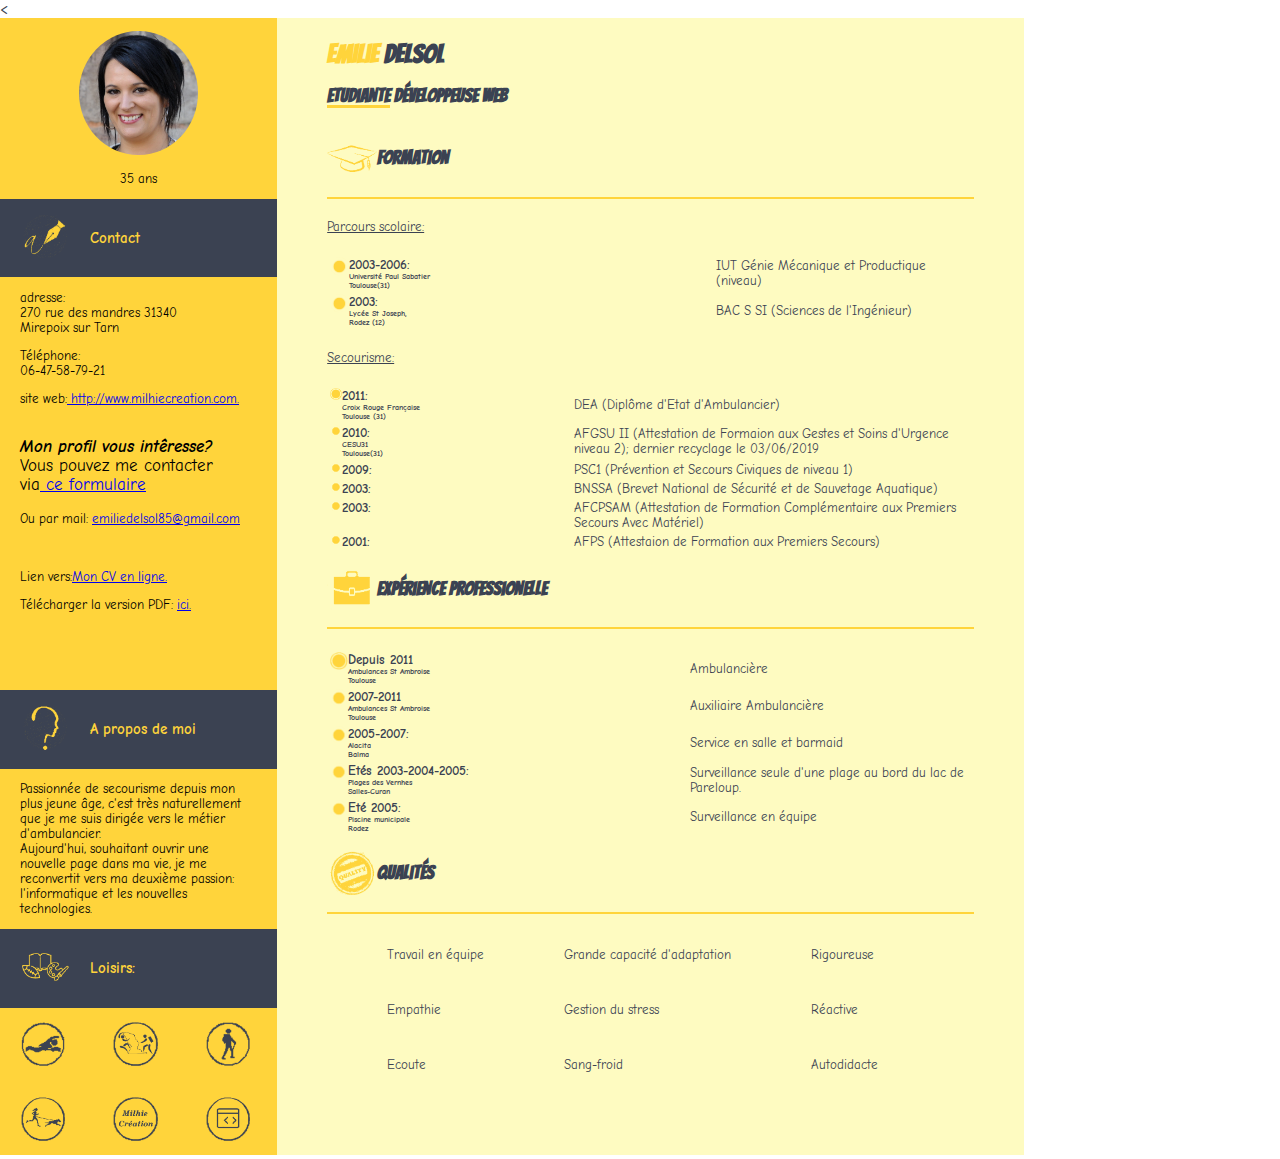
<file: index.html>
<!DOCTYPE html>
<html lang="fr">
    <head>
        
        <meta charset="utf-8" />
        <<link rel="stylesheet" href="style.css" type="text/css" media="all"/>
        <link href="https://fonts.googleapis.com/css2?family=Comic+Neue:ital,wght@0,300;0,400;0,700;1,300;1,400;1,700&display=swap" rel="stylesheet"> 
        <link href="https://fonts.googleapis.com/css2?family=Amatic+SC:wght@400;700&family=Comic+Neue:ital,wght@0,300;0,400;0,700;1,300;1,400;1,700&display=swap" rel="stylesheet">
        <link href="https://fonts.googleapis.com/css2?family=Bangers&display=swap" rel="stylesheet">
        <title>CV Emilie</title>
    </head>

    <body>
        <div id="page">
            

            <aside>
                <header>
                     <p id="photoCV"><img src="photoCV.jpg" alt="ma photoCV" ></p>
                    <p id="age">35 ans</p>
                    <div class="title">
                        <p><img src="plume.png" alt="plume"></p>
                        <h3>Contact</h3>
                    </div>
                    <p class="content">adresse: <br/>270 rue des mandres 31340 <br/>Mirepoix sur Tarn</p>
                    <p>Téléphone: <br/>06-47-58-79-21</p>

                    <p>site web:<a href="http://www.milhiecreation.com"> http://www.milhiecreation.com.</a> <br/><br/></p>
                    
                    <p id="form_contact"><strong> Mon profil vous intêresse?</strong> <br/>Vous pouvez me contacter <br />via<a href="http://www.milhiecreation.com/CVenLigneVersionPHP/contact.php"> ce formulaire </a></p>
                    <p>Ou par mail: <a href="mailto:emiliedelsol85@gmail.com">emiliedelsol85@gmail.com</a><br/><br/><br/></p>

                    <p>Lien vers:<a href="https://milhie.github.io/CVenLigne/">Mon CV en ligne.</a> </p>
                    <p>Télécharger la version PDF: <a href="http://www.milhiecreation.com/CV/CV-Emilie.pdf"> ici. </a></p>
                    
                    
                   
                </header>

                <section id="about">
                    <div class="title">
                        <p><img src="moi.png" alt="silhouette"></p>
                        <h3>A propos de moi</h3>
                    </div>
                    <p>Passionnée de secourisme depuis mon plus jeune âge, c'est très naturellement que je me suis dirigée vers le métier d'ambulancier. <br/>Aujourd'hui, souhaitant ouvrir une nouvelle page dans ma vie, je me reconvertit vers ma deuxième passion: l'informatique et les nouvelles technologies.</p>
                </section>

                <section id="loisirs">
                    <div class="title">
                        <p><img src="loisirs.png" alt="loisirs"></p>
                        <h3>Loisirs:</h3>
                    </div>
                    <div class="logos">
                        <p class="logo"><img src="natation.png" alt="Natation"></p>
                        <p class="logo"><img src="escalade.png" alt="Escalade"></p>
                        <p class="logo"><img src="randonnee.png" alt="Randonnée"></p>
                    </div>
                    <div class="logos">
                        <p class="logo"><img src="canicross.png" alt="canicross"></p>
                        <p class="logo"><a href="http://www/milhiecreation.com" title="milhie creation"><img src="creation.png" alt="Création de bijoux"></a></p>
                        <p class="logo"><img src="code.png" alt="code"></p>
                    </div>
                </section>   
            </aside>

            <main>
                <header>
                    <h1><span id="name">Emilie</span> Delsol</h1>
                    <h2><span id="underline">Etudiante</span> développeuse web </h2>
                </header>

                <article>
                    <div class="title">
                        <p><img src="chapeau.png" alt="chapeau"></p>
                        <h2>Formation</h2>
                    
                    </div>
                    <table>
                        <caption>Parcours scolaire:</caption>
                        <tr>
                            <th><img src="puce.png" alt="puce"><div>2003-2006: <br/><span class="small">Université Paul Sabatier <br/>Toulouse(31)</span></div></th>
                            <td>IUT Génie Mécanique et Productique (niveau)</td>
                        </tr>
                        <tr>
                            <th><img src="puce.png" alt="puce"><div>2003: <span class="small">Lycée St Joseph, <br/>Rodez (12)</span></div></th>
                            <td>BAC S SI (Sciences de l'Ingénieur)</td>
                        </tr>
                    </table>
                    <table>
                        <caption>Secourisme:</caption>
                        <tr>
                            <th><img src="pucel.png" alt="puce"><div> 2011:<span class="small">Croix Rouge Française <br/>Toulouse (31)</span></div></th>
                            <td>DEA (Diplôme d'Etat d'Ambulancier)</td>
                        </tr>
                        <tr>
                            <th><img src="puce.png" alt="puce"> <div>2010:<span class="small">CESU31 <br/>Toulouse(31)</span></div></th>
                            <td>AFGSU II (Attestation de Formaion aux Gestes et Soins d'Urgence niveau 2); dernier recyclage le 03/06/2019</td>
                        </tr>
                        <tr>
                            <th><img src="puce.png" alt="puce"> 2009:</th>
                            <td>PSC1 (Prévention et Secours Civiques de niveau 1)</td>
                        </tr>
                        
                        <tr>
                            <th><img src="puce.png" alt="puce"> 2003:</th>
                            <td>BNSSA (Brevet National de Sécurité et de Sauvetage Aquatique)</td>
                        </tr>
                        <tr>
                            <th><img src="puce.png" alt="puce"> 2003:</th>
                            <td>AFCPSAM (Attestation de Formation Complémentaire aux Premiers Secours Avec Matériel)</td>
                        </tr>
                        
                        <tr>
                            <th><img src="puce.png" alt="puce"> 2001:</th>
                            <td>AFPS (Attestaion de Formation aux Premiers Secours)</td>
                        </tr>
                    </table>
                    
                    <div class="title">
                        <p><img src="valise.png" alt="valise"></p>
                        <h2>Expérience professionelle</h2>
                        
                    </div>

                    <table>
                        <tr>
                            <th><img src="pucel.png" alt="puce"> <div>Depuis 2011 <span class="small"> Ambulances St Ambroise <br/>Toulouse</span></div></th>
                            <td>Ambulancière</td>
                        </tr>
                        <tr>
                            <th><img src="puce.png" alt="puce"><div> 2007-2011<span class="small">Ambulances St Ambroise <br/>Toulouse</span></div></th>
                            <td>Auxiliaire Ambulancière</td>
                        </tr>
                        <tr>
                            <th><img src="puce.png" alt="puce"><div>2005-2007:<span class="small">Alacita<br/>Balma</span></div></th>
                            <td>Service en salle et barmaid </td>
                        </tr>
                        <tr>
                            <th><img src="puce.png" alt="puce"><div> Etés 2003-2004-2005:<span class="small">Plages des Vernhes<br/>Salles-Curan</span></div></th>
                            <td>Surveillance seule d'une plage au bord du lac de Pareloup.</td>
                        </tr>
                        <tr>
                            <th><img src="puce.png" alt="puce"><div> Eté 2005:<span class="small">Piscine municipale<br/>Rodez</span></div></th>
                            <td>Surveillance en équipe</td>
                        </tr>
                    </table>
                    
                    <footer>
                        <div class="title">
                            <p><img src="qualite.png" alt="qualités"></p>
                            <h2>Qualités</h2>
                        
                        </div>
                        <div id="comp">
                            <ul>
                                <li>Travail en équipe</li>
                                <li>Empathie</li>
                                <li>Ecoute</li>
                            </ul>
                            <ul>
                                <li>Grande capacité d'adaptation</li>
                                <li>Gestion du stress</li>
                                <li>Sang-froid</li>
                            </ul>
                            <ul>
                                <li>Rigoureuse</li>
                                <li>Réactive</li>
                                <li>Autodidacte</li>
                            </ul>
                        </div>
                    </footer>

                </article>
            </main>
            
        </div>
       </body>
     </html>
</file>
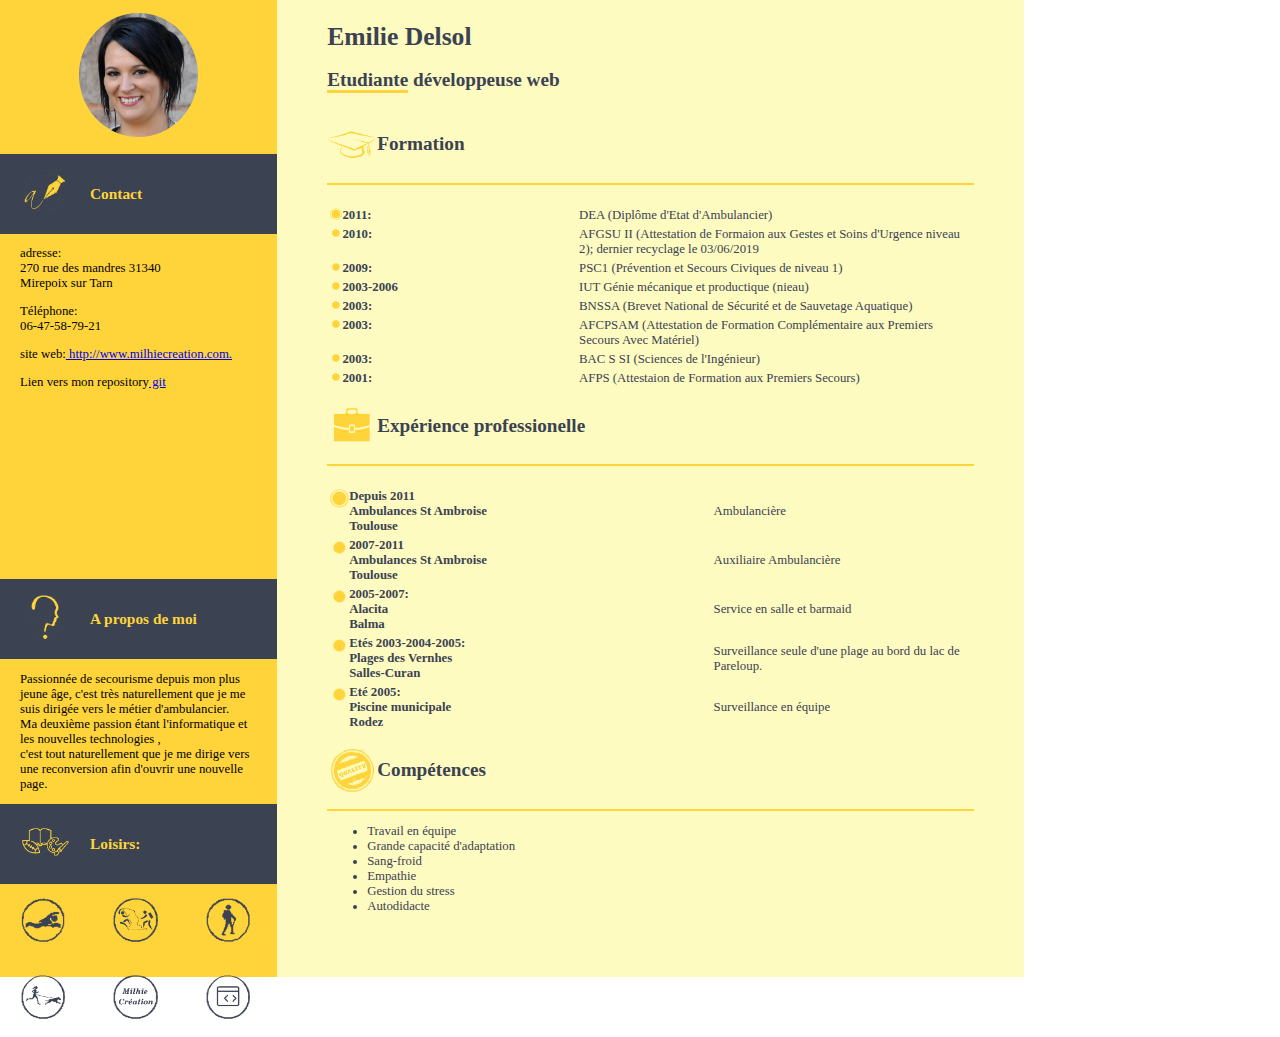
<file: CVopen.html>
<!DOCTYPE html>
<html lang="fr">
    <head>
        
        <meta charset="utf-8" />
        <link rel="stylesheet" href="style.css" type="text/css" media="all"/>
        <title>CV Emilie</title>
    </head>

    <body>
        <div id="page">
            

            <aside>
                <header>
                    <p id="photoCV"><img src="photoCVs.jpg" alt="ma photoCV" ></p>
                    <div class="title">
                        <p><img src="plume.png" alt="plume"></p>
                        <h3>Contact</h3>
                    </div>
                    <p class="content">adresse: <br/>270 rue des mandres 31340 <br/>Mirepoix sur Tarn</p>
                    <p>Téléphone: <br/>06-47-58-79-21</p>
                    <p>site web:<a href="http://www.milhiecreation .com"> http://www.milhiecreation.com.</a> </p>
                    <p>Lien vers mon repository<a href="git@github.com:milhie/CVenLigne.git"> git</a></p>
                </header>

                <section id="about">
                    <div class="title">
                        <p><img src="moi.png" alt="silhouette"></p>
                        <h3>A propos de moi</h3>
                    </div>
                    <p>Passionnée de secourisme depuis mon plus jeune âge, c'est très naturellement que je me suis dirigée vers le métier d'ambulancier. <br/>Ma deuxième passion étant l'informatique et les nouvelles technologies , <br/> c'est tout naturellement que je me dirige vers une reconversion afin d'ouvrir une nouvelle page.</p>
                </section>

                <section id="Loisirs">
                    <div class="title">
                        <p><img src="loisirs.png" alt="loisirs"></p>
                        <h3>Loisirs:</h3>
                    </div>
                    <div class="logos">
                        <p class="logo"><img src="natation.png" alt="Natation"></p>
                        <p class="logo"><img src="escalade.png" alt="Escalade"></p>
                        <p class="logo"><img src="randonnee.png" alt="Randonnée"></p>
                    </div>
                    <div class="logos">
                        <p class="logo"><img src="canicross.png" alt="canicross"></p>
                        <p class="logo"><a href="http://www/milhiecreation.com" title="milhie creation"><img src="creation.png" alt="Création de bijoux"></a></p>
                        <p class="logo"><img src="code.png" alt="code"></p>
                    </div>
                </section>   
            </aside>

            <main>
                <header>
                    <h1><span id="prenom">Emilie</span> Delsol</h1>
                    <h2><span id="underline">Etudiante</span> développeuse web </h2>
                </header>

                <article>
                    <div class="title">
                        <p><img src="chapeau.png" alt="chapeau"></p>
                        <h2>Formation</h2>
                    
                    </div>
                    <table>
                        <tr>
                            <th><img src="pucel.png" alt="puce"> 2011:</th>
                            <td>DEA (Diplôme d'Etat d'Ambulancier)</td>
                        </tr>
                        <tr>
                            <th><img src="puce.png" alt="puce"> 2010:</th>
                            <td>AFGSU II (Attestation de Formaion aux Gestes et Soins d'Urgence niveau 2); dernier recyclage le 03/06/2019</td>
                        </tr>
                        <tr>
                            <th><img src="puce.png" alt="puce"> 2009:</th>
                            <td>PSC1 (Prévention et Secours Civiques de niveau 1)</td>
                        </tr>
                        <tr>
                            <th><img src="puce.png" alt="puce"> 2003-2006</th>
                            <td>IUT Génie mécanique et productique (nieau)</td>
                        </tr>
                        <tr>
                            <th><img src="puce.png" alt="puce"> 2003:</th>
                            <td>BNSSA (Brevet National de Sécurité et de Sauvetage Aquatique)</td>
                        </tr>
                        <tr>
                            <th><img src="puce.png" alt="puce"> 2003:</th>
                            <td>AFCPSAM (Attestation de Formation Complémentaire aux Premiers Secours Avec Matériel)</td>
                        </tr>
                        <tr>
                            <th><img src="puce.png" alt="puce"> 2003:</th>
                            <td>BAC S SI (Sciences de l'Ingénieur)</td>
                        </tr>
                        <tr>
                            <th><img src="puce.png" alt="puce"> 2001:</th>
                            <td>AFPS (Attestaion de Formation aux Premiers Secours)</td>
                        </tr>
                    </table>
                    
                    <div class="title">
                        <p><img src="valise.png" alt="valise"></p>
                        <h2>Expérience professionelle</h2>
                        
                    </div>

                    <table>
                        <tr>
                            <th><img src="pucel.png" alt="puce"> Depuis 2011<br/>Ambulances St Ambroise <br/>Toulouse</th>
                            <td>Ambulancière</td>
                        </tr>
                        <tr>
                            <th><img src="puce.png" alt="puce"> 2007-2011<br/>Ambulances St Ambroise <br/>Toulouse</th>
                            <td>Auxiliaire Ambulancière</td>
                        </tr>
                        <tr>
                            <th><img src="puce.png" alt="puce"> 2005-2007:<br/>Alacita<br/>Balma</th>
                            <td>Service en salle et barmaid </td>
                        </tr>
                        <tr>
                            <th><img src="puce.png" alt="puce"> Etés 2003-2004-2005:<br/>Plages des Vernhes<br/>Salles-Curan</th>
                            <td>Surveillance seule d'une plage au bord du lac de Pareloup.</td>
                        </tr>
                        <tr>
                            <th><img src="puce.png" alt="puce"> Eté 2005:<br/>Piscine municipale<br/>Rodez</th>
                            <td>Surveillance en équipe</td>
                        </tr>
                    </table>
                    
                    <div class="title">
                        <p><img src="qualite.png" alt="qualités"></p>
                        <h2>Compétences</h2>
                        
                    </div>

                    <ul>
                        <li>Travail en équipe</li>
                        <li>Grande capacité d'adaptation</li>
                        <li>Sang-froid</li>
                        <li>Empathie </li>
                        <li>Gestion du stress</li>
                        <li>Autodidacte</li>
                    </ul>

                </article>
            </main>
            
        </div>
       </body>
     </html>
</file>
<file: style.css>
body
{
	padding: 0;
	margin: 0;
	color: #3b4252;
	font-family: 'Comic Neue', cursive, serif;

}
#page
{
	width: 1024px;
	display: flex;
	font-size:0.8em;
	background-color: rgba(255, 246, 220, 1)
}
h1, h2
{
	font-family: 'Bangers', cursive;
}
h1
{
	font-size: 2em;
}

h2
{
	font-size: 1.5em;
}
h3
{
	font-size: 1.2em;
	margin-top: auto;
	margin-bottom: auto;
}
a:hover
{
	color: #3b4252;
}
#page aside
{
	width: 30%;
	background-color: #ffd43b;
	color: black;
}
#page aside header
{
	height:58%;
}

#page aside header img
{
	width: 50%;
	border-radius: 50%;
	text-align: center;
	
}

#page aside #photoCV, #page aside h3
{
	
	text-align: center;
	color: #ffd43b;
}

#page aside .title
{
	background-color: #3b4252;
	padding-top: 0;
	padding-bottom: 0;
	
}

aside p
{
	text-align: left;
	margin-left: 20px;
	margin-right: 20px;
}
#page aside header #age
{
	text-align:center;
}
aside .logos
{
	display: flex;
	flex-direction: row;
}
aside .logo img
{
	width: 90%;
}
aside strong
{
	font-style: italic;
}
aside header #form_contact
{
	font-size: 1.3em;
}

#name
{
	color: #ffd43b;
}

#underline
{
	border-bottom: solid #ffd43b 3px;
}

#page main
{
	width: 70%;
	background-color: rgba(254, 255, 166, 0.5);
	padding: 50px;
	padding-top: 5px;
}
#page main header
{
	padding-top: 0;
}
#page main .title
{
	border-bottom: solid 2px #ffd43b;
}
#page main table
{
	text-align: left;
	padding-top: 50px;
	padding-bottom: 50px;
}
#page main img
{
	width: 5%;
	height: 5%;
	float: left;
}
#page main table th
{
	display: flex;
	flex-direction: row;
}
#page main table
{
	padding-top: 20px;
	padding-bottom: 0;
}
#page main table .small
{
	font-size: 0.6em;

}
#page main table caption
{
	text-align: left;
	padding-top:20px;
	text-decoration: underline;
}
#page main table tr
{
	margin-top: 0;
	padding-top: 0;
}
#page main table th div
{
	display: flex;
	flex-direction: column;
}
#page .title
{
	display:flex;
}

#page .title p img
{
	width: 50px;
	height: 50px;
}
#page .title p
{
	padding-right: 0;
}
#page .title h2
{
	padding-top: 10px;
}

#comp
{
	display: flex;
}

#comp ul
{
	list-style: none;
}

#comp ul li
{
	padding: 20px;
}
</file>
